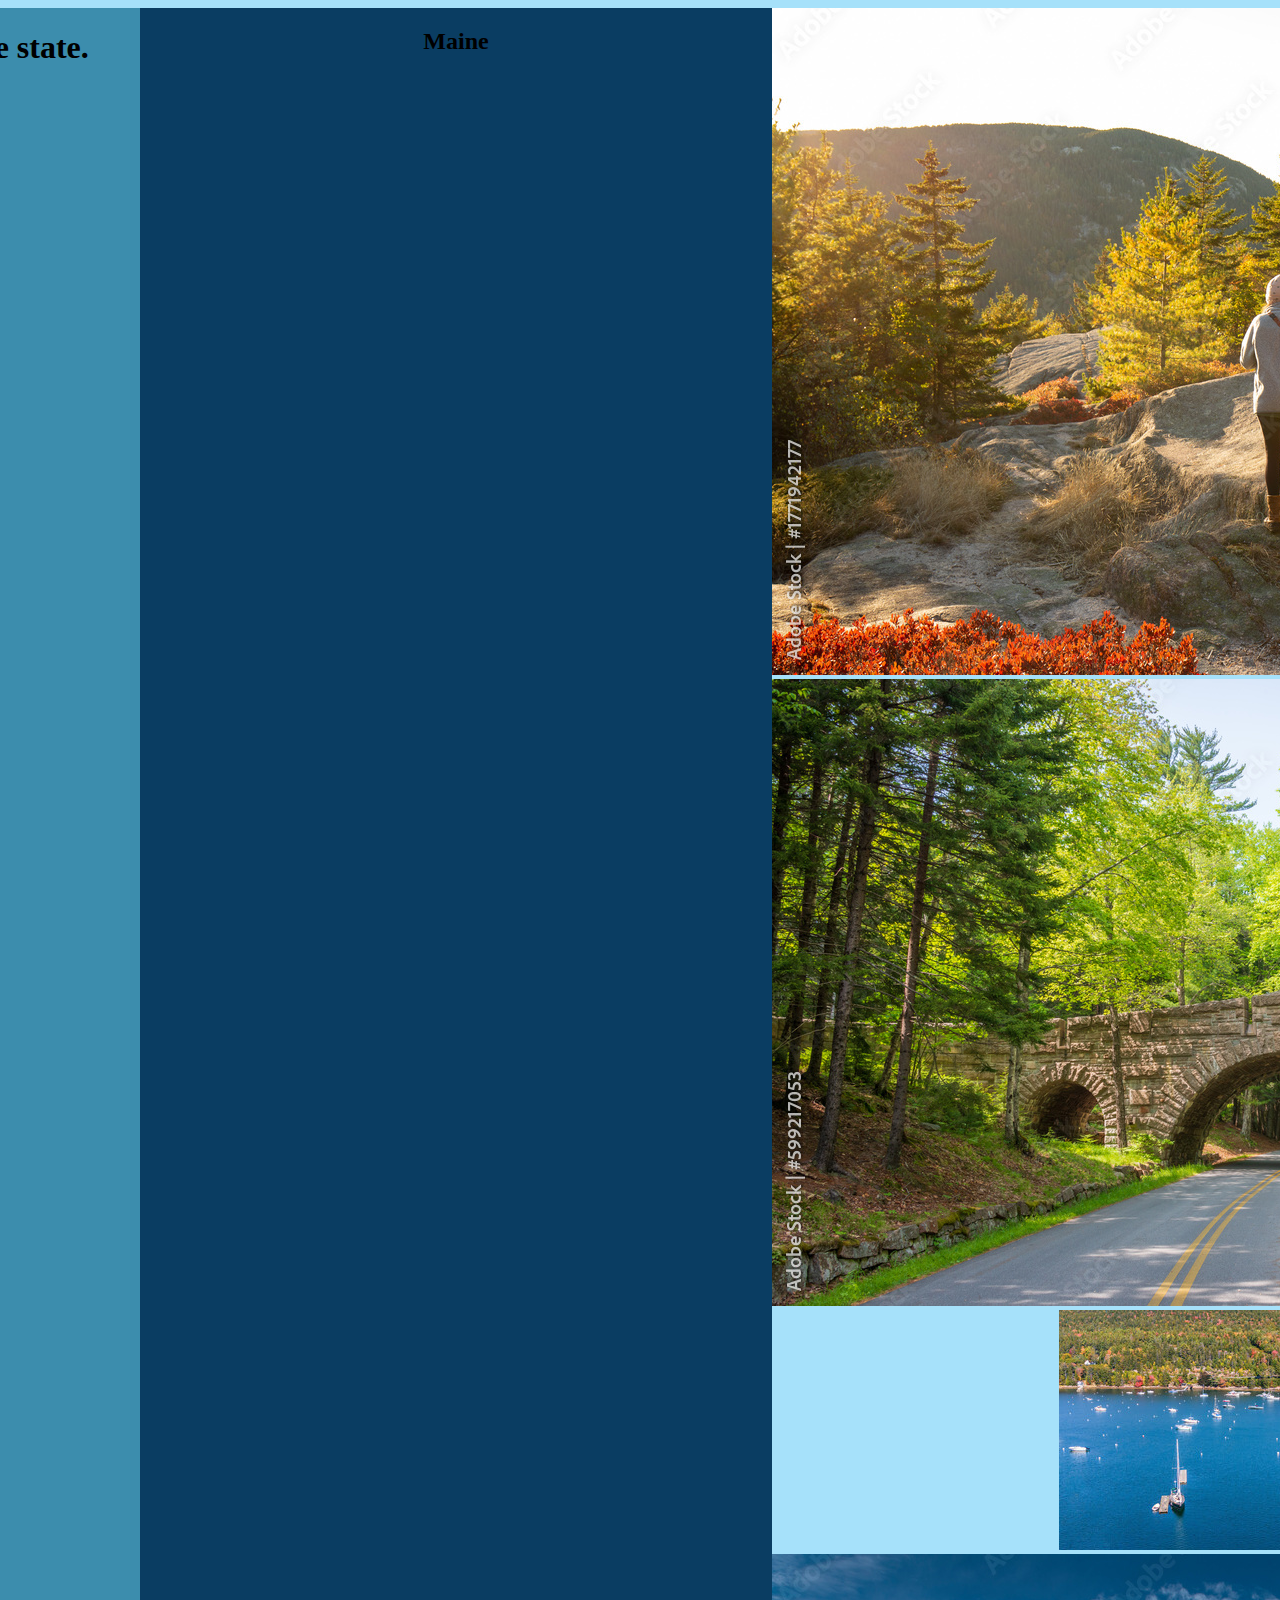
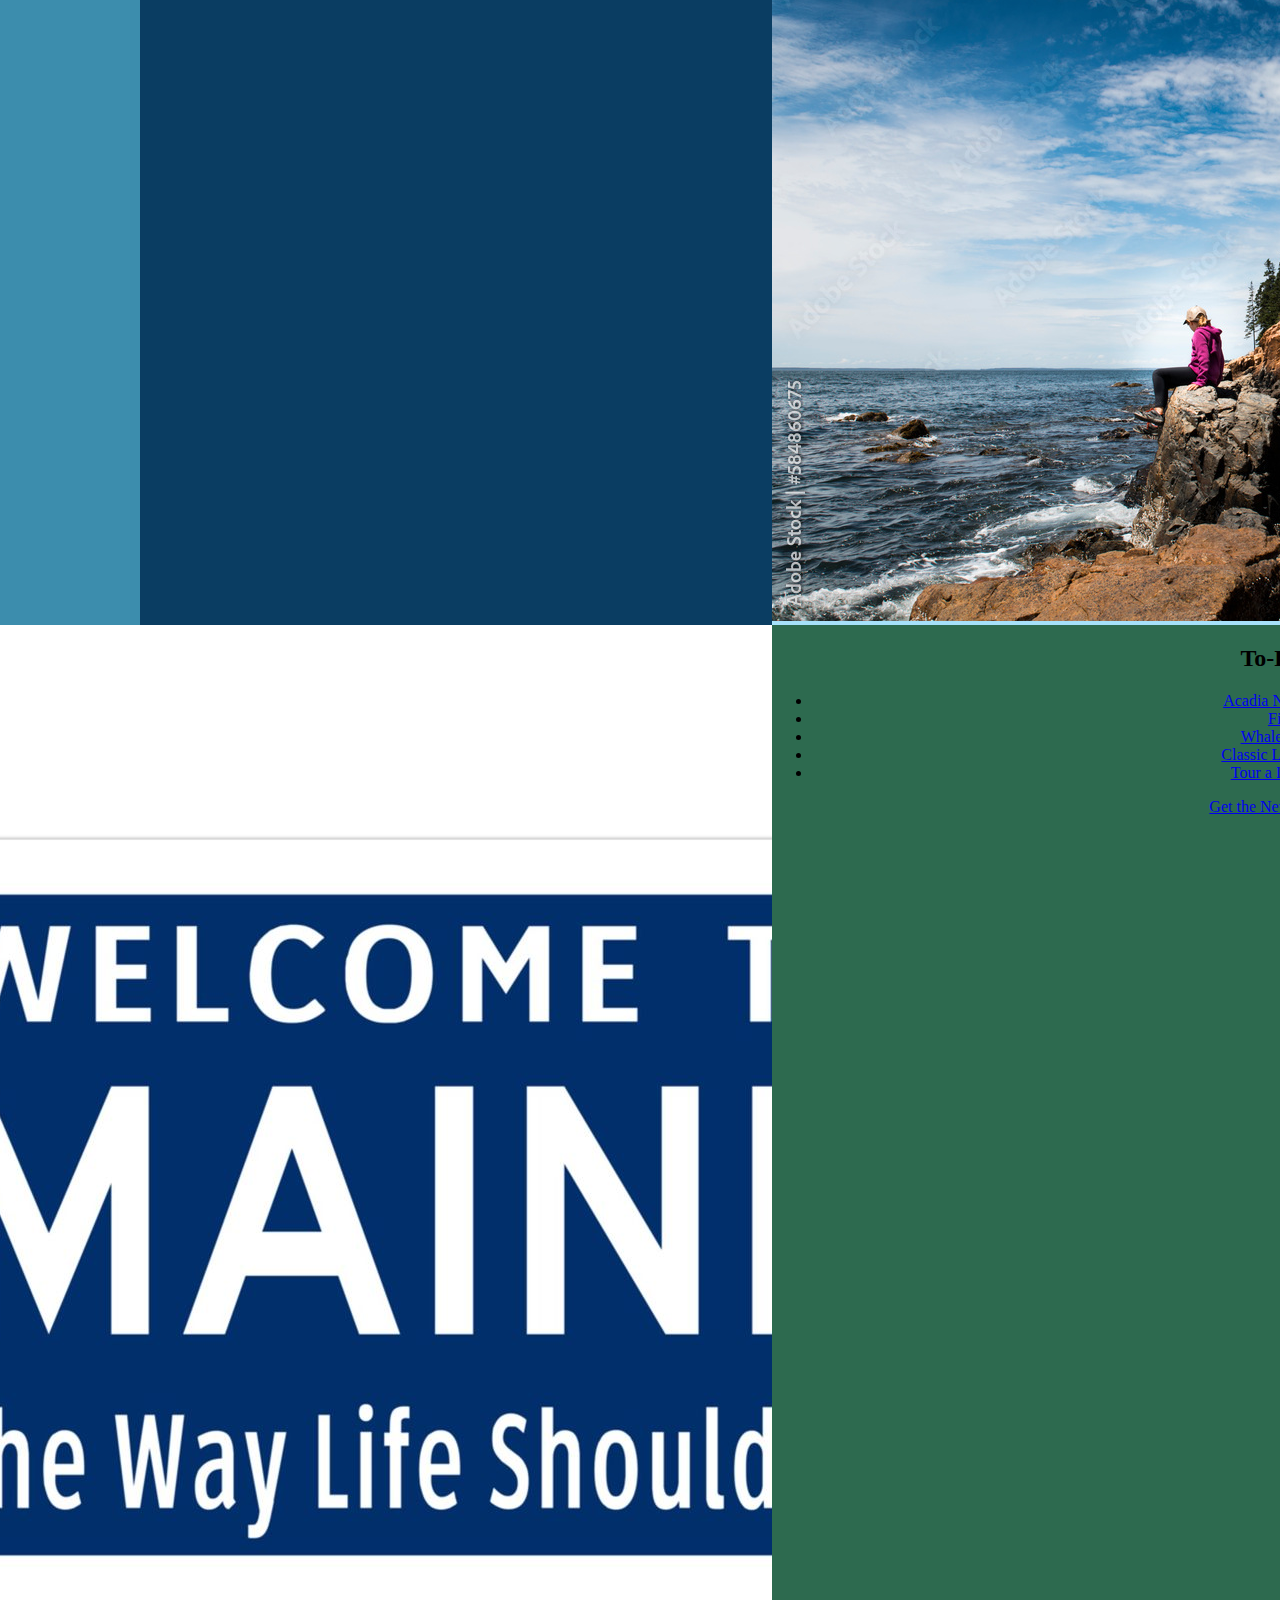
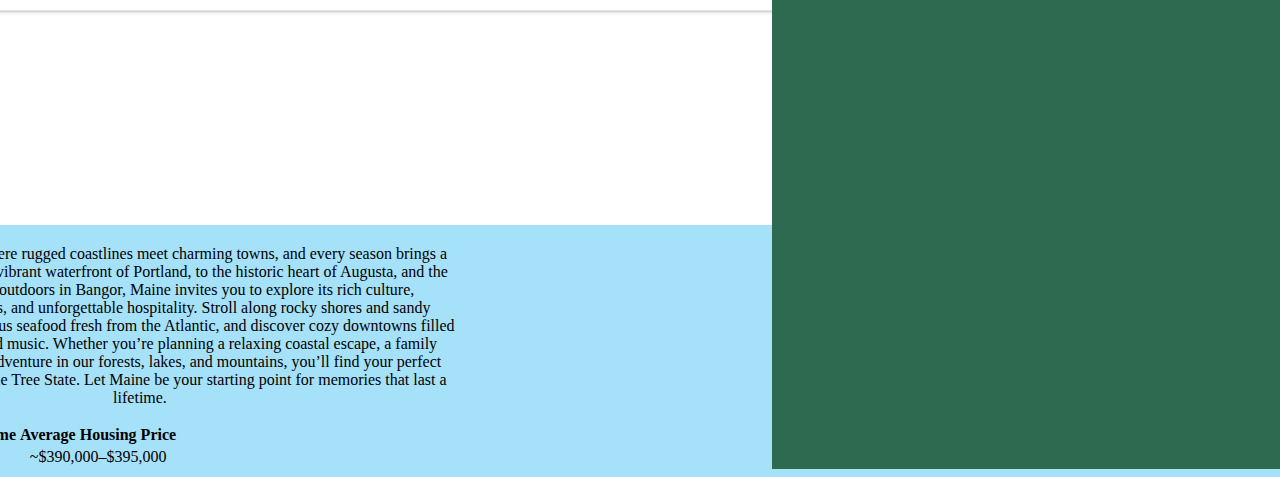
<file: index.html>
<!DOCTYPE html>
<html lang="en">
<head>
    <meta charset="UTF-8">
    <meta name="viewport" content="width=device-width, initial-scale=1.0">
    <title>The Maine Page</title>
    <link rel="stylesheet" href="styles.css">
</head>
<body>
    <!---Header-->
    <header>
        <div id="header">
            <h1>Welcome to Maine, the Pine Tree state.</h1>
        </div>
    </header>
    <!---Section-->
    <section>
            <div id="section">
                <h2>Maine</h2>
            </div>
    </section>
    <!---Image-banner-->
    <div class="img-banner">
        <img src="assets/cliff-hike.jpg">
        <img src="assets/oldbridge.jpg">
        <img src="assets/pier.jpg">
        <img src="assets/rockside-lighthouse.jpg">
    </div>

    <!---Nav-->
    <nav>
            <h2>Star Cities</h2>
            <ul class="nav-links">
                <li><a href="augusta.html">Augusta</a></li>
                <li><a href="portland.html">Portland</a></li>
                <li><a href="bangor.html">Bangor</a></li>
            </ul>
    </nav>
    <!---Content-->
    <div id="content">
        <div id="welcome-img">
            <img src="assets/welcome.jpg">
        </div>
        <p>Welcome to Maine — where rugged coastlines meet charming towns, and every season brings a new adventure. From the vibrant waterfront of Portland, to the historic heart of Augusta, and the gateway to the great outdoors in Bangor, Maine invites you to explore its rich culture, breathtaking landscapes, and unforgettable hospitality. Stroll along rocky shores and sandy beaches, savor world-famous seafood fresh from the Atlantic, and discover cozy downtowns filled with local shops, art, and music. Whether you’re planning a relaxing coastal escape, a family getaway, or an outdoor adventure in our forests, lakes, and mountains, you’ll find your perfect destination here in the Pine Tree State. Let Maine be your starting point for memories that last a lifetime.</p>

        <table>
            <thead>
                <tr>
                    <th>Population</th>
                    <th>Average Income</th>
                    <th>Average Housing Price</th>
                </tr>
            </thead>
            <tbody>
                <tr>
                    <td>~1,405,012</td>
                    <td>$71,773</td>
                    <td>~$390,000–$395,000</td>
                </tr>
            </tbody>

        </table>
    </div>

        <!---Aside--->
    <aside>
        <h2>To-Do</h2>
            <ul class="nav-links">
                <li><a href="https://www.nps.gov/acad/index.htm">Acadia National Park</a></li>
                <li><a href="https://www.visitaugusta.com/things-to-do/sports-and-outdoors/lakes-and-rivers/">Fishing</a></li>
                <li><a href="https://visitmaine.com/things-to-do/nature-outdoors/birding-wildlife-watching/whale-watching/?gad_source=1&gad_campaignid=16785867089&gbraid=0AAAAAohDb3O8a1fnlK-YMEF5KWE93Tfck&gclid=Cj0KCQiAr5nKBhCpARIsACa_NiOG9Fi21OysN6VpKa3gG6sSXJVAvvoWzgHpaHH3v2SZHCuoClWSTM0aAq0vEALw_wcB">WhaleWatching</a></li>
                <li><a href="https://www.mainelobsterbakeco.com/">Classic Lobster Bake!</a></li>
                <li><a href="https://portlandheadlight.com/">Tour a Lighthouse!</a></li>
            </ul>

            <div id="form-button"><a href="form.html">Get the Newsletter!</a></div>
    </aside>
    
</body>
</html>
</file>
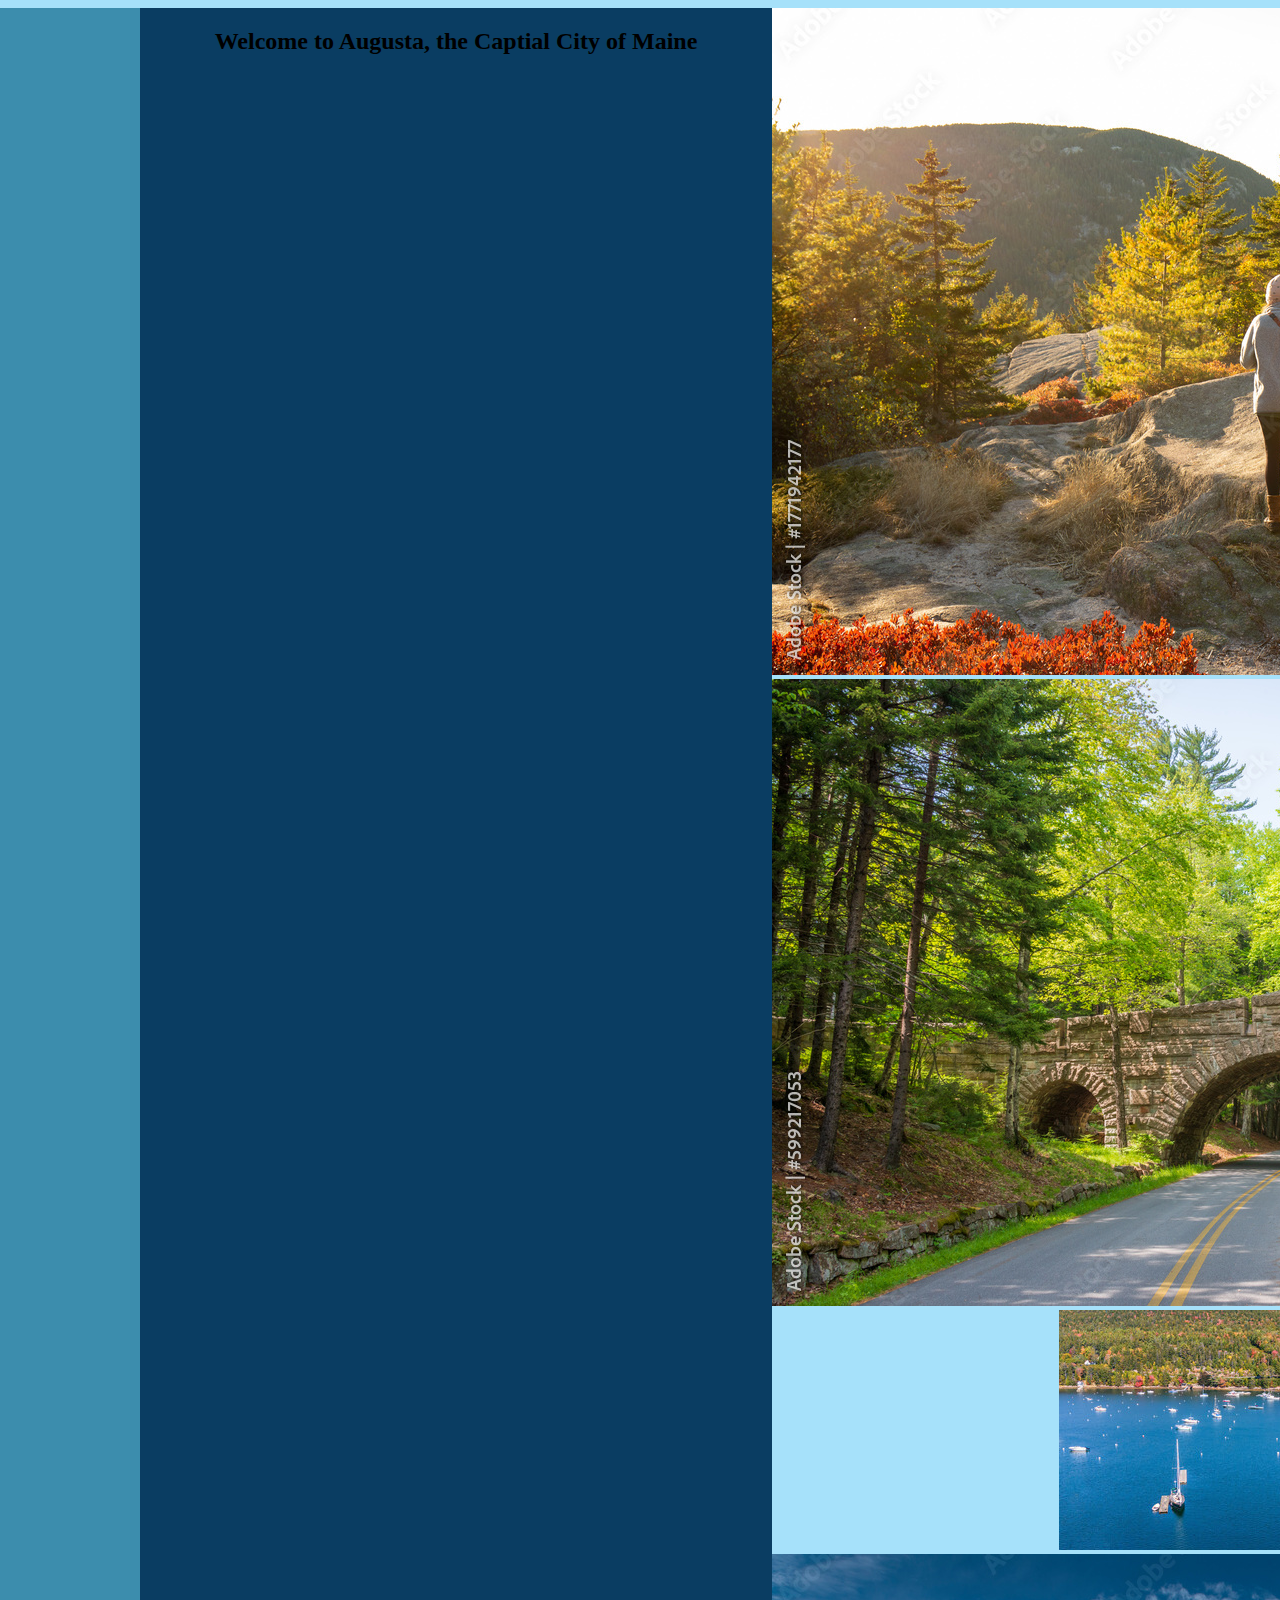
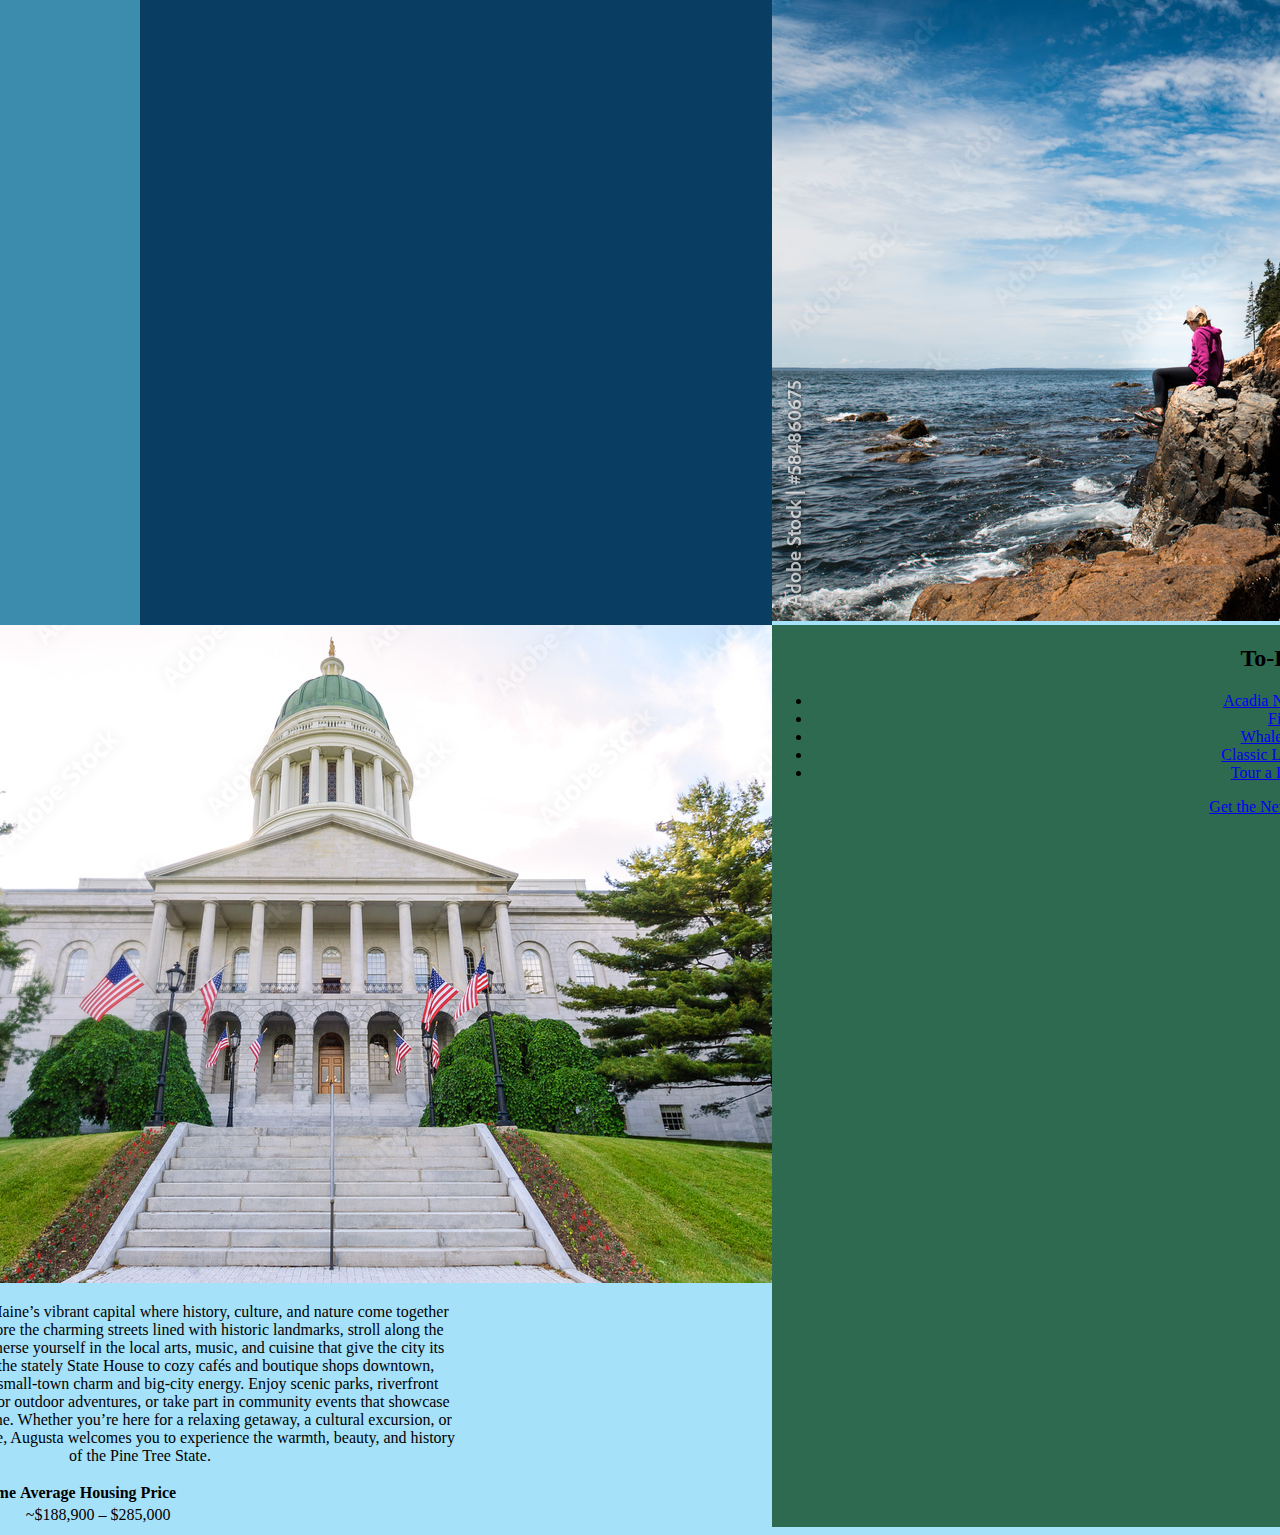
<file: augusta.html>
<!DOCTYPE html>
<html lang="en">
<head>
    <meta charset="UTF-8">
    <meta name="viewport" content="width=device-width, initial-scale=1.0">
    <title>Maine Augusta Page</title>
    <link rel="stylesheet" href="styles.css">
</head>
<body>
    <!---Header-->
    <header class ="inner-header">
        <div>
            <h1><a href="index.html">Welcome to Maine</a></h1>
        </div>
    </header>
    <!---Section-->
    <section class="inner-section">
            <div>
                <h2>Welcome to Augusta, the Captial City of Maine</h2>
            </div>
    </section>
    <!---Image-banner-->
    <div class="img-banner">
        <img src="assets/cliff-hike.jpg">
        <img src="assets/oldbridge.jpg">
        <img src="assets/pier.jpg">
        <img src="assets/rockside-lighthouse.jpg">
    </div>

    <!---Nav-->
    <nav>
            <h2>Star Cities</h2>
            <ul class="nav-links">
                <li><a href="augusta.html">Augusta</a></li>
                <li><a href="portland.html">Portland</a></li>
                <li><a href="bangor.html">Bangor</a></li>
            </ul>
    </nav>
    <!---Content-->
    <div id="content">
        <div id="welcome-img">
            <img src="assets/statehouse.jpg">
        </div>
        <p>Welcome to Augusta — Maine’s vibrant capital where history, culture, and nature come together in perfect harmony. Explore the charming streets lined with historic landmarks, stroll along the Kennebec River, and immerse yourself in the local arts, music, and cuisine that give the city its unique character. From the stately State House to cozy cafés and boutique shops downtown, Augusta offers a mix of small-town charm and big-city energy. Enjoy scenic parks, riverfront trails, and nearby forests for outdoor adventures, or take part in community events that showcase the heart and spirit of Maine. Whether you’re here for a relaxing getaway, a cultural excursion, or an active outdoor adventure, Augusta welcomes you to experience the warmth, beauty, and history of the Pine Tree State.</p>
        
        <table>
            <thead>
                <tr>
                    <th>Population</th>
                    <th>Average Income</th>
                    <th>Average Housing Price</th>
                </tr>
            </thead>
            <tbody>
                <tr>
                    <td>~18,899</td>
                    <td>$40,438</td>
                    <td>~$188,900 – $285,000</td>
                </tr>
            </tbody>

        </table>
    </div>

        <!---Aside--->
    <aside>
        <h2>To-Do</h2>
            <ul class="nav-links">
                <li><a href="https://www.nps.gov/acad/index.htm">Acadia National Park</a></li>
                <li><a href="https://www.visitaugusta.com/things-to-do/sports-and-outdoors/lakes-and-rivers/">Fishing</a></li>
                <li><a href="https://visitmaine.com/things-to-do/nature-outdoors/birding-wildlife-watching/whale-watching/?gad_source=1&gad_campaignid=16785867089&gbraid=0AAAAAohDb3O8a1fnlK-YMEF5KWE93Tfck&gclid=Cj0KCQiAr5nKBhCpARIsACa_NiOG9Fi21OysN6VpKa3gG6sSXJVAvvoWzgHpaHH3v2SZHCuoClWSTM0aAq0vEALw_wcB">WhaleWatching</a></li>
                <li><a href="https://www.mainelobsterbakeco.com/">Classic Lobster Bake!</a></li>
                <li><a href="https://portlandheadlight.com/">Tour a Lighthouse!</a></li>
            </ul>

                        <div id="form-button"><a href="form.html">Get the Newsletter!</a></div>
    </aside>
    
</body>
</html>
</file>
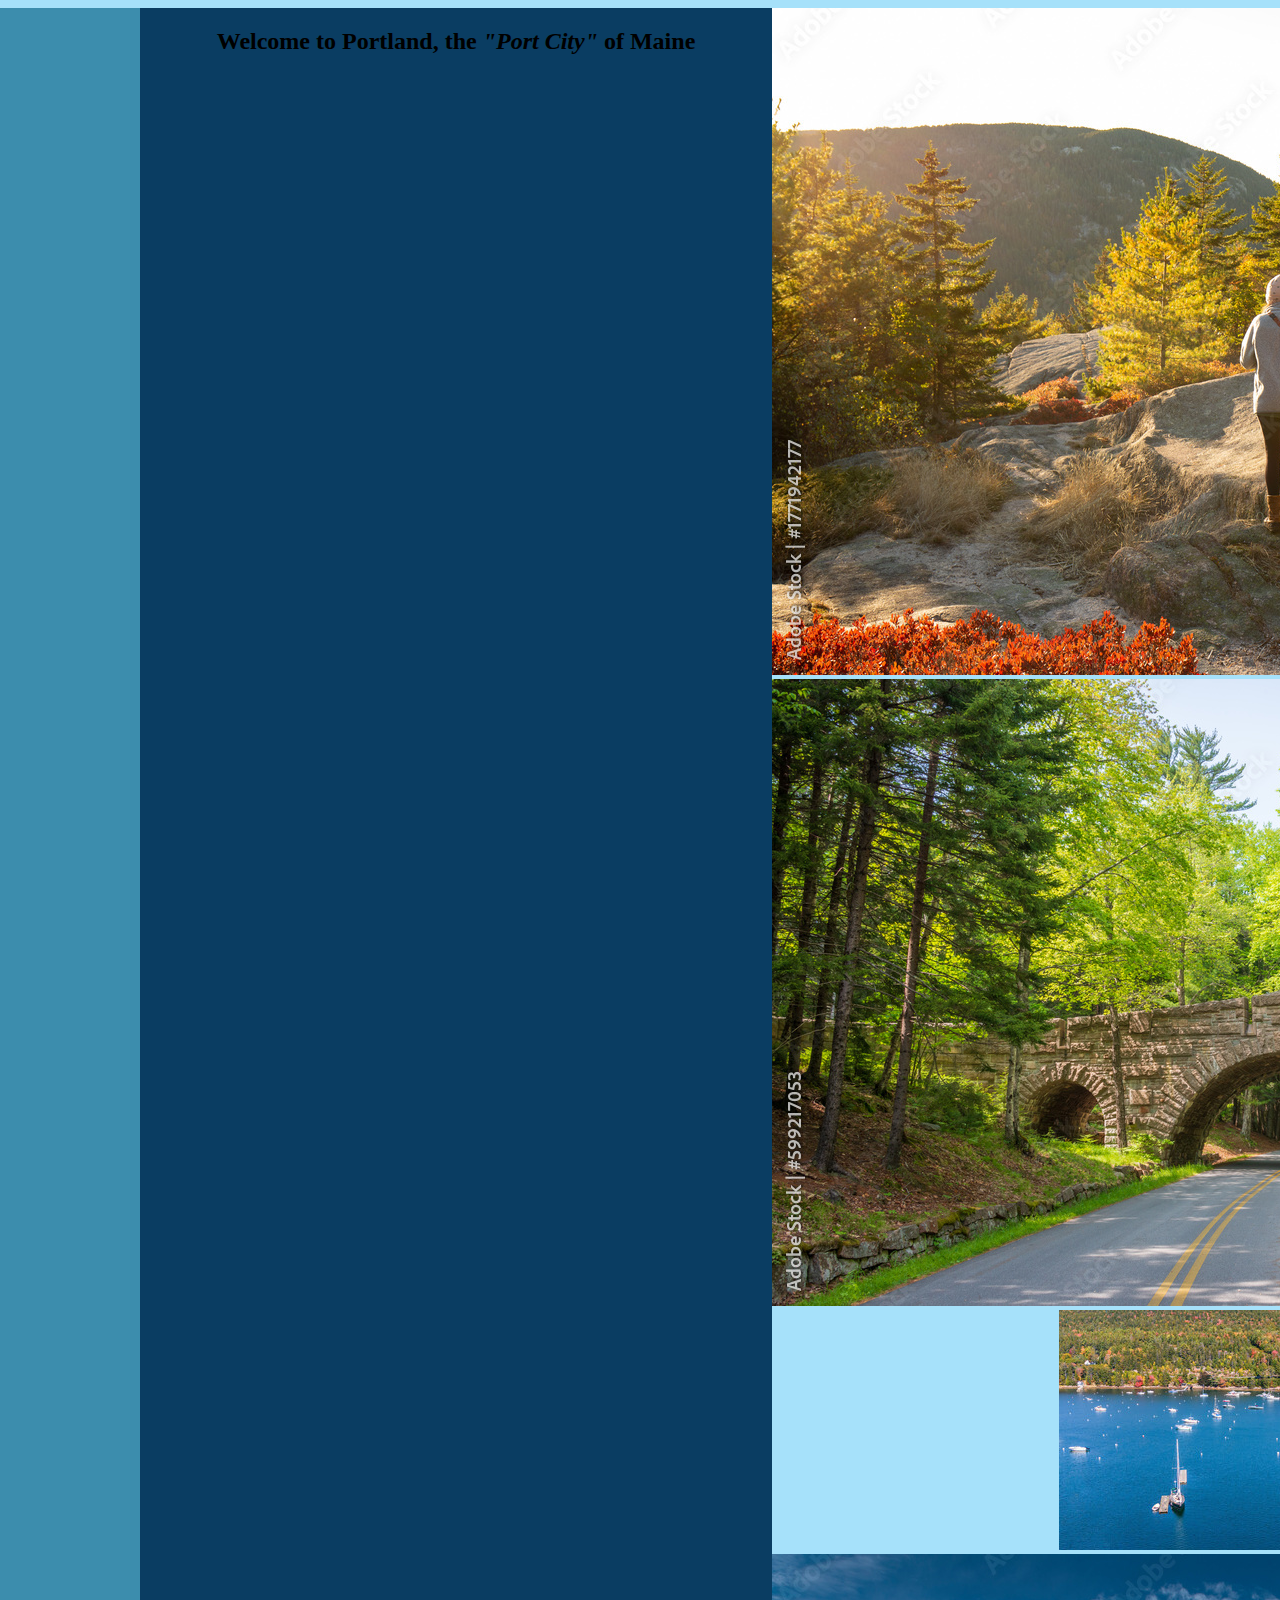
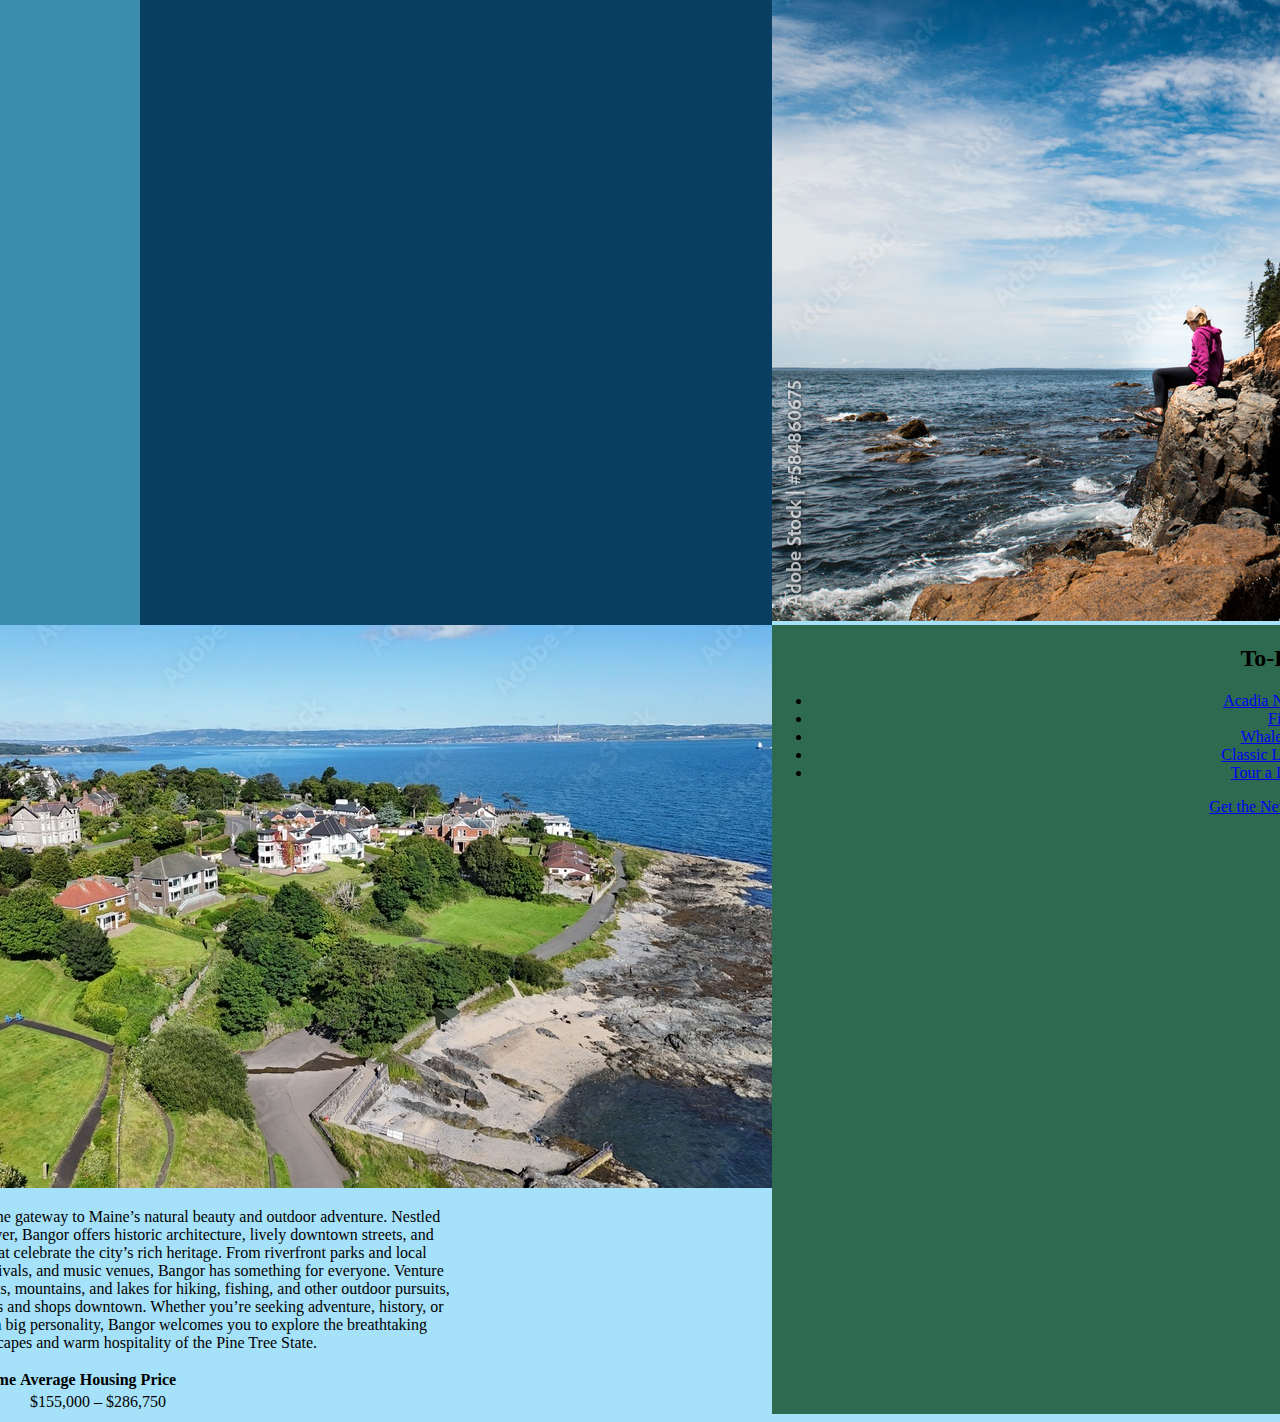
<file: bangor.html>
<!DOCTYPE html>
<html lang="en">
<head>
    <meta charset="UTF-8">
    <meta name="viewport" content="width=device-width, initial-scale=1.0">
    <title>Maine Augusta Page</title>
    <link rel="stylesheet" href="styles.css">
</head>
<body>
    <!---Header-->
    <header class ="inner-header">
        <div>
            <h1><a href="index.html">Welcome to Maine</a></h1>
        </div>
    </header>
    <!---Section-->
    <section class="inner-section">
            <div>
                <h2>Welcome to Portland, the <i>"Port City"</i> of Maine</h2>
            </div>
    </section>
    <!---Image-banner-->
    <div class="img-banner">
        <img src="assets/cliff-hike.jpg">
        <img src="assets/oldbridge.jpg">
        <img src="assets/pier.jpg">
        <img src="assets/rockside-lighthouse.jpg">
    </div>

    <!---Nav-->
    <nav>
            <h2>Star Cities</h2>
            <ul class="nav-links">
                <li><a href="augusta.html">Augusta</a></li>
                <li><a href="portland.html">Portland</a></li>
                <li><a href="bangor.html">Bangor</a></li>
            </ul>
    </nav>
    <!---Content-->
    <div id="content">
        <div id="welcome-img">
            <img src="assets/bangor-community.jpg">
        </div>
        <p>Welcome to Bangor — the gateway to Maine’s natural beauty and outdoor adventure. Nestled along the Penobscot River, Bangor offers historic architecture, lively downtown streets, and cultural experiences that celebrate the city’s rich heritage. From riverfront parks and local museums to theaters, festivals, and music venues, Bangor has something for everyone. Venture into the surrounding forests, mountains, and lakes for hiking, fishing, and other outdoor pursuits, or relax in charming cafés and shops downtown. Whether you’re seeking adventure, history, or small-town charm with big personality, Bangor welcomes you to explore the breathtaking landscapes and warm hospitality of the Pine Tree State.</p>
        
        <table>
            <thead>
                <tr>
                    <th>Population</th>
                    <th>Average Income</th>
                    <th>Average Housing Price</th>
                </tr>
            </thead>
            <tbody>
                <tr>
                    <td>~32,446</td>
                    <td>$58,096</td>
                    <td>$155,000 – $286,750</td>
                </tr>
            </tbody>

        </table>
    </div>

        <!---Aside--->
    <aside>
        <h2>To-Do</h2>
            <ul class="nav-links">
                <li><a href="https://www.nps.gov/acad/index.htm">Acadia National Park</a></li>
                <li><a href="https://www.visitaugusta.com/things-to-do/sports-and-outdoors/lakes-and-rivers/">Fishing</a></li>
                <li><a href="https://visitmaine.com/things-to-do/nature-outdoors/birding-wildlife-watching/whale-watching/?gad_source=1&gad_campaignid=16785867089&gbraid=0AAAAAohDb3O8a1fnlK-YMEF5KWE93Tfck&gclid=Cj0KCQiAr5nKBhCpARIsACa_NiOG9Fi21OysN6VpKa3gG6sSXJVAvvoWzgHpaHH3v2SZHCuoClWSTM0aAq0vEALw_wcB">WhaleWatching</a></li>
                <li><a href="https://www.mainelobsterbakeco.com/">Classic Lobster Bake!</a></li>
                <li><a href="https://portlandheadlight.com/">Tour a Lighthouse!</a></li>
            </ul>

                        <div id="form-button"><a href="form.html">Get the Newsletter!</a></div>
    </aside>
    
</body>
</html>
</file>
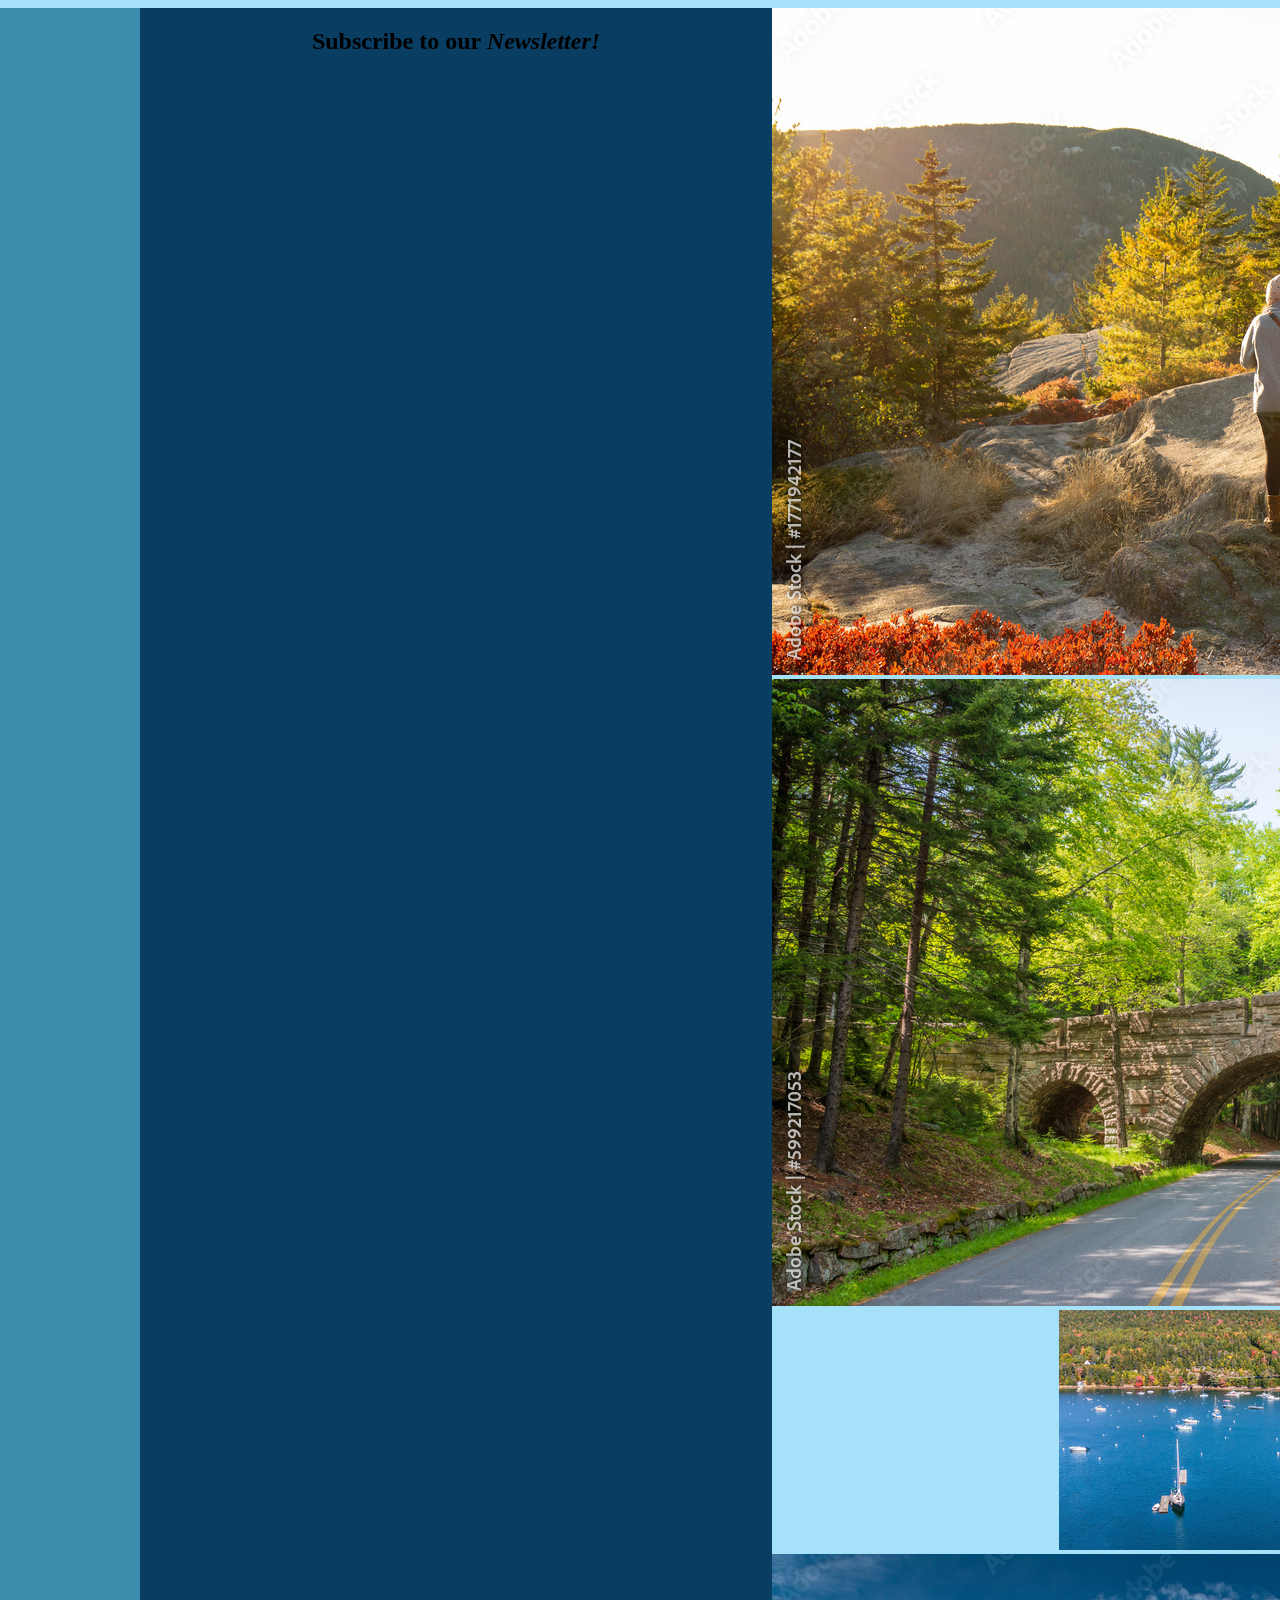
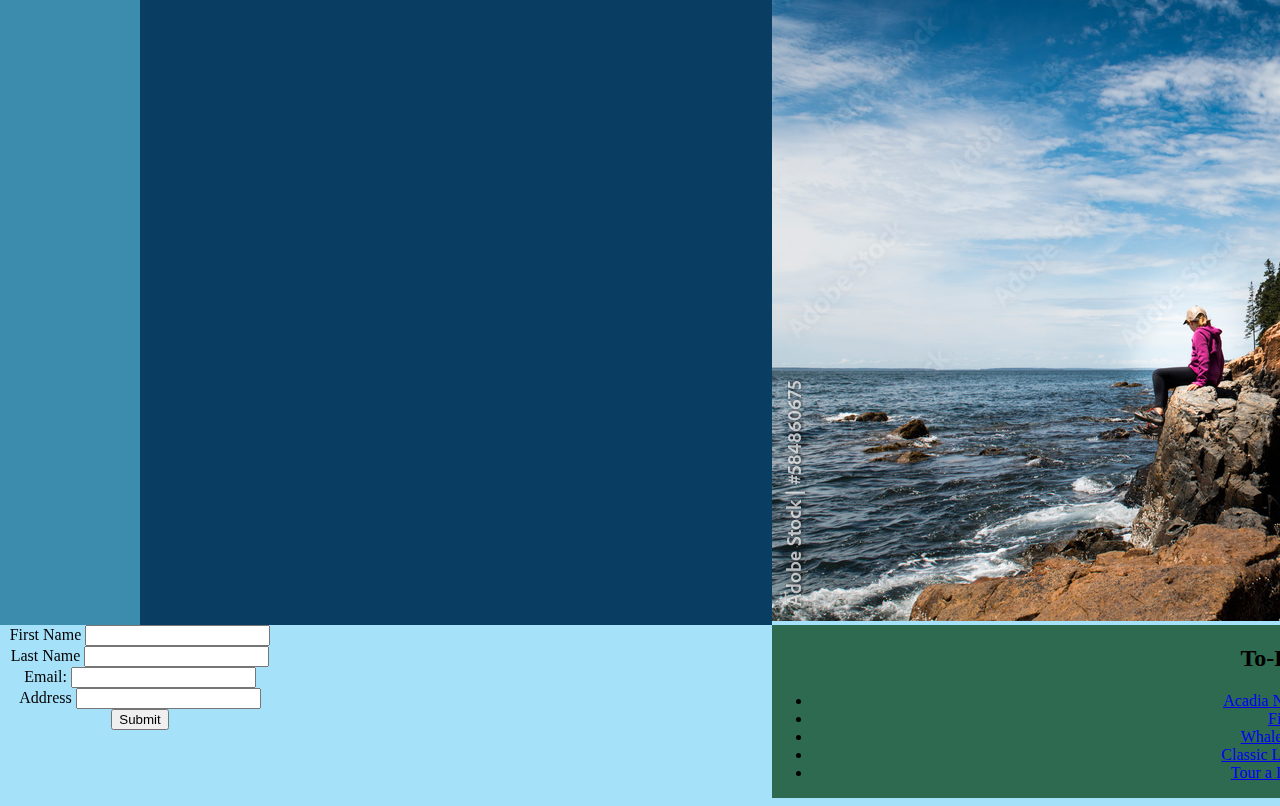
<file: form.html>
<!DOCTYPE html>
<html lang="en">
<head>
    <meta charset="UTF-8">
    <meta name="viewport" content="width=device-width, initial-scale=1.0">
    <title>Maine Augusta Page</title>
    <link rel="stylesheet" href="styles.css">
</head>
<body>
    <!---Header-->
    <header class ="inner-header">
        <div>
            <h1><a href="index.html">Welcome to Maine</a></h1>
        </div>
    </header>
    <!---Section-->
    <section class="inner-section">
            <div>
                <h2>Subscribe to our <i>Newsletter!</i></h2>
            </div>
    </section>
    <!---Image-banner-->
    <div class="img-banner">
        <img src="assets/cliff-hike.jpg">
        <img src="assets/oldbridge.jpg">
        <img src="assets/pier.jpg">
        <img src="assets/rockside-lighthouse.jpg">
    </div>

    <!---Nav-->
    <nav>
            <h2>Star Cities</h2>
            <ul class="nav-links">
                <li><a href="augusta.html">Augusta</a></li>
                <li><a href="portland.html">Portland</a></li>
                <li><a href="bangor.html">Bangor</a></li>
            </ul>
    </nav>
    <!---Content-->
    <div id="content">
        <form id="newsletter">
            <label for="firstName">First Name</label>
            <input type="text" id="firstName"><br>

            <label for="lastName">Last Name</label>
            <input type="text" id="lastName"><br>

            <label for="emailAddress">Email:</label>
            <input type="email" id="emailAddress"><br>

            <label for="address">Address</label>
            <input type="text" id="address"><br>

            <input type="submit">
        </form>
    </div>

        <!---Aside--->
    <aside>
        <h2>To-Do</h2>
            <ul class="nav-links">
                <li><a href="https://www.nps.gov/acad/index.htm">Acadia National Park</a></li>
                <li><a href="https://www.visitaugusta.com/things-to-do/sports-and-outdoors/lakes-and-rivers/">Fishing</a></li>
                <li><a href="https://visitmaine.com/things-to-do/nature-outdoors/birding-wildlife-watching/whale-watching/?gad_source=1&gad_campaignid=16785867089&gbraid=0AAAAAohDb3O8a1fnlK-YMEF5KWE93Tfck&gclid=Cj0KCQiAr5nKBhCpARIsACa_NiOG9Fi21OysN6VpKa3gG6sSXJVAvvoWzgHpaHH3v2SZHCuoClWSTM0aAq0vEALw_wcB">WhaleWatching</a></li>
                <li><a href="https://www.mainelobsterbakeco.com/">Classic Lobster Bake!</a></li>
                <li><a href="https://portlandheadlight.com/">Tour a Lighthouse!</a></li>
            </ul>

    </aside>
    
</body>
</html>
</file>
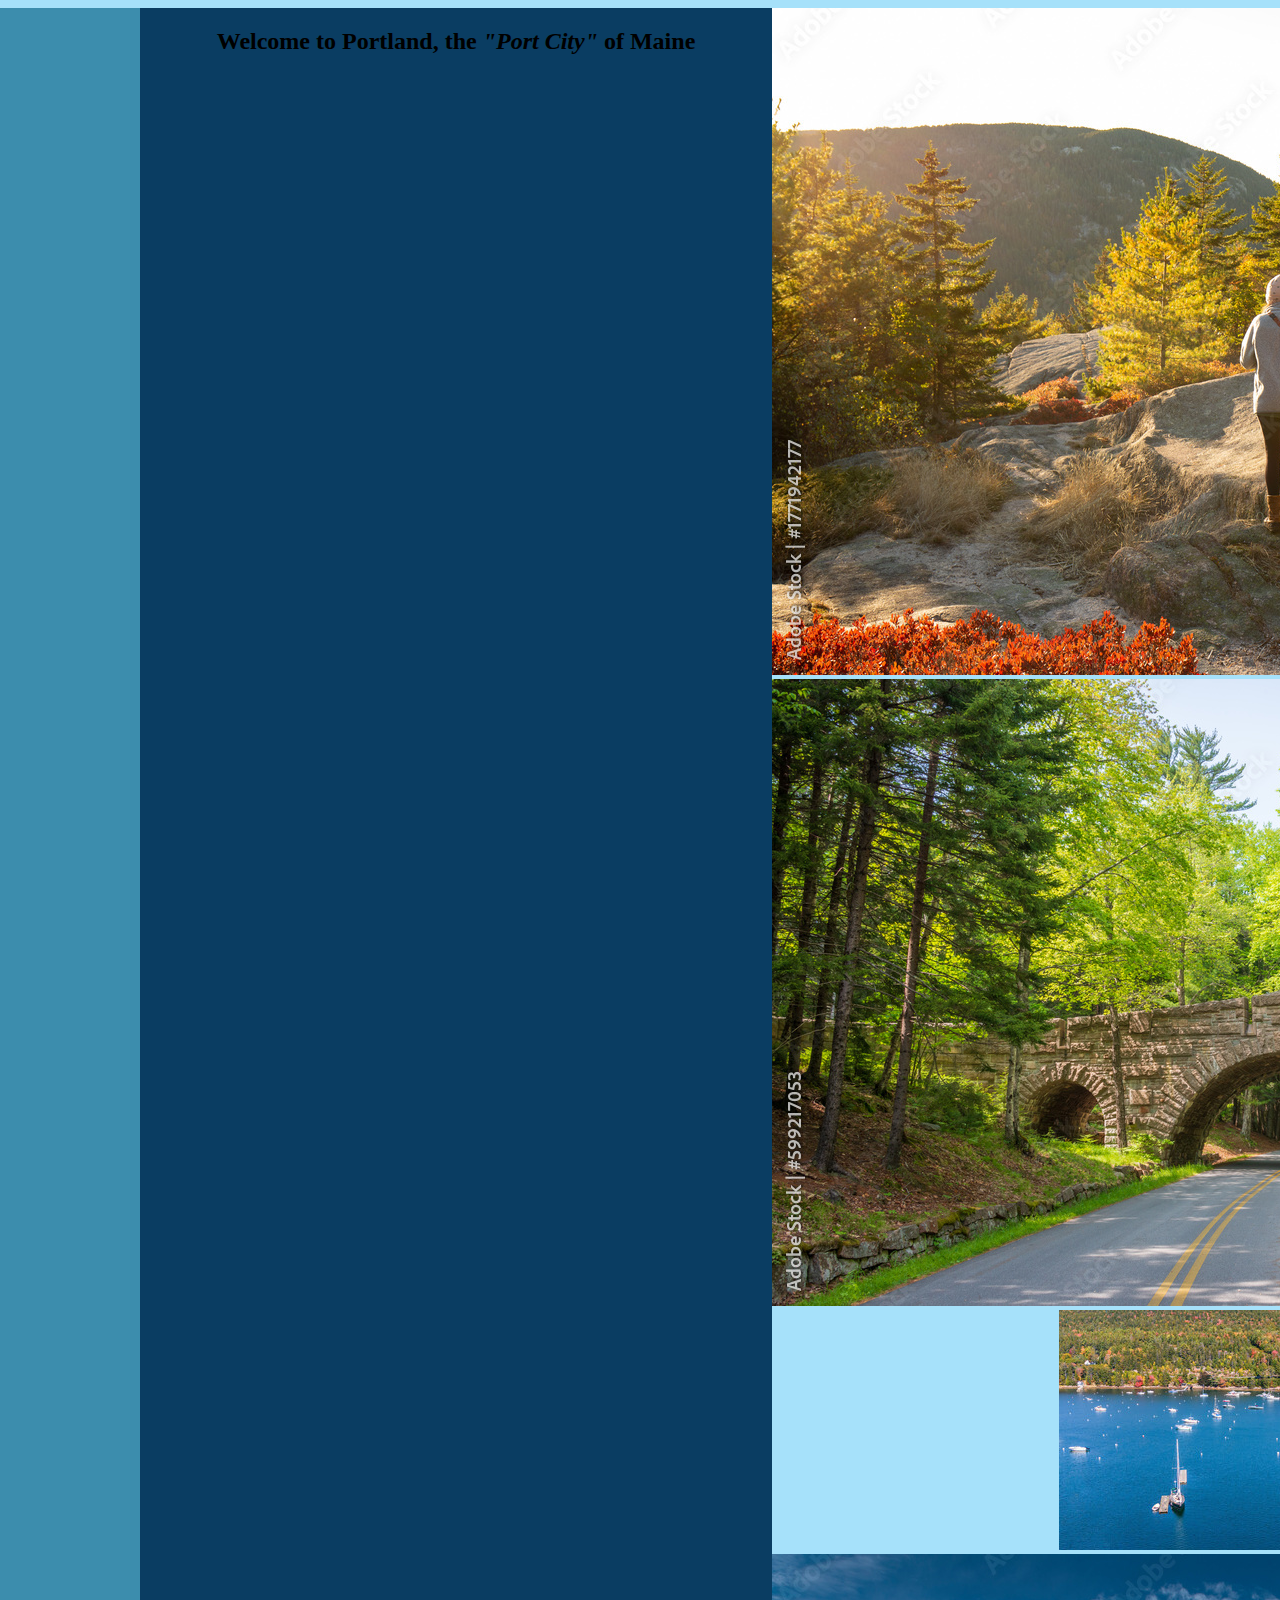
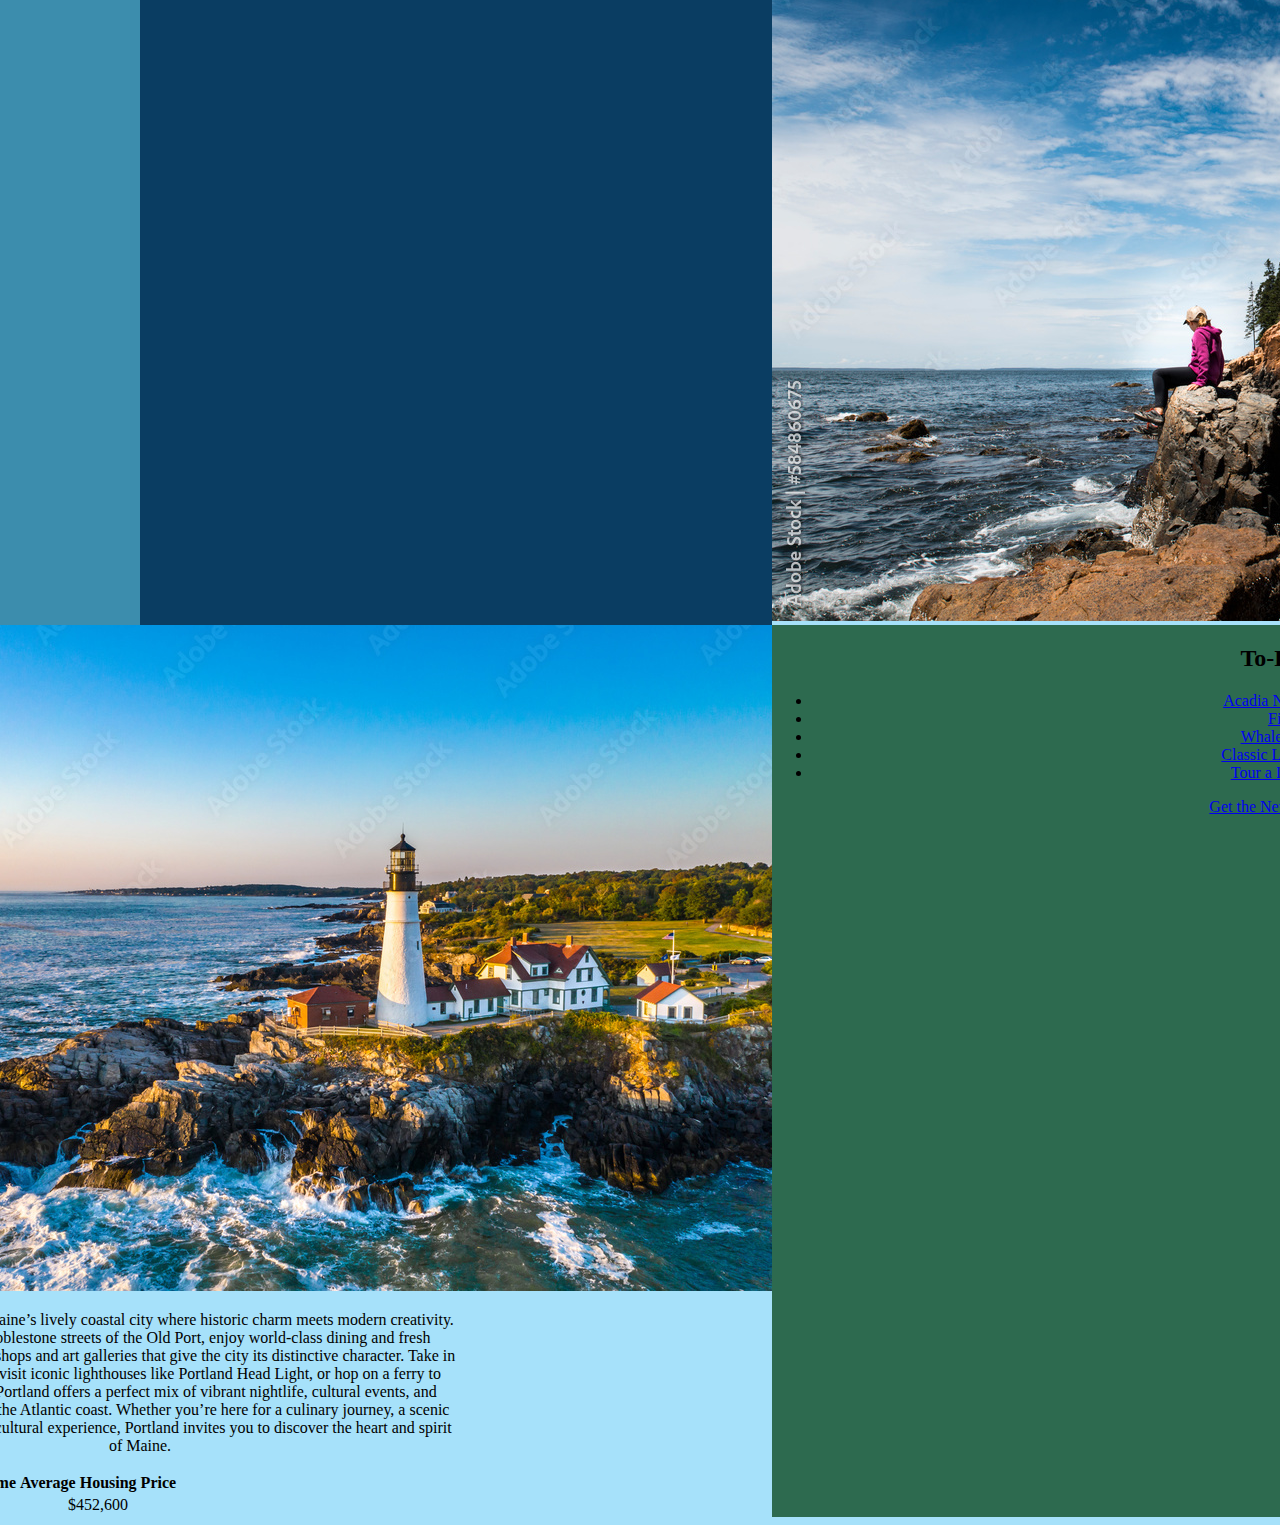
<file: portland.html>
<!DOCTYPE html>
<html lang="en">
<head>
    <meta charset="UTF-8">
    <meta name="viewport" content="width=device-width, initial-scale=1.0">
    <title>Maine Augusta Page</title>
    <link rel="stylesheet" href="styles.css">
</head>
<body>
    <!---Header-->
    <header class ="inner-header">
        <div>
            <h1><a href="index.html">Welcome to Maine</a></h1>
        </div>
    </header>
    <!---Section-->
    <section class="inner-section">
            <div>
                <h2>Welcome to Portland, the <i>"Port City"</i> of Maine</h2>
            </div>
    </section>
    <!---Image-banner-->
    <div class="img-banner">
        <img src="assets/cliff-hike.jpg">
        <img src="assets/oldbridge.jpg">
        <img src="assets/pier.jpg">
        <img src="assets/rockside-lighthouse.jpg">
    </div>

    <!---Nav-->
    <nav>
            <h2>Star Cities</h2>
            <ul class="nav-links">
                <li><a href="augusta.html">Augusta</a></li>
                <li><a href="portland.html">Portland</a></li>
                <li><a href="bangor.html">Bangor</a></li>
            </ul>
    </nav>
    <!---Content-->
    <div id="content">
        <div id="welcome-img">
            <img src="assets/portland-lighthouse.jpg">
        </div>
        <p>Welcome to Portland — Maine’s lively coastal city where historic charm meets modern creativity. Wander through the cobblestone streets of the Old Port, enjoy world-class dining and fresh seafood, and browse local shops and art galleries that give the city its distinctive character. Take in scenic waterfront views, visit iconic lighthouses like Portland Head Light, or hop on a ferry to explore nearby islands. Portland offers a perfect mix of vibrant nightlife, cultural events, and outdoor adventures along the Atlantic coast. Whether you’re here for a culinary journey, a scenic stroll, or an unforgettable cultural experience, Portland invites you to discover the heart and spirit of Maine.</p>
        
        <table>
            <thead>
                <tr>
                    <th>Population</th>
                    <th>Average Income</th>
                    <th>Average Housing Price</th>
                </tr>
            </thead>
            <tbody>
                <tr>
                    <td>~68,408</td>
                    <td>$76,174</td>
                    <td>$452,600</td>
                </tr>
            </tbody>

        </table>
    </div>

        <!---Aside--->
    <aside>
        <h2>To-Do</h2>
            <ul class="nav-links">
                <li><a href="https://www.nps.gov/acad/index.htm">Acadia National Park</a></li>
                <li><a href="https://www.visitaugusta.com/things-to-do/sports-and-outdoors/lakes-and-rivers/">Fishing</a></li>
                <li><a href="https://visitmaine.com/things-to-do/nature-outdoors/birding-wildlife-watching/whale-watching/?gad_source=1&gad_campaignid=16785867089&gbraid=0AAAAAohDb3O8a1fnlK-YMEF5KWE93Tfck&gclid=Cj0KCQiAr5nKBhCpARIsACa_NiOG9Fi21OysN6VpKa3gG6sSXJVAvvoWzgHpaHH3v2SZHCuoClWSTM0aAq0vEALw_wcB">WhaleWatching</a></li>
                <li><a href="https://www.mainelobsterbakeco.com/">Classic Lobster Bake!</a></li>
                <li><a href="https://portlandheadlight.com/">Tour a Lighthouse!</a></li>
            </ul>

                        <div id="form-button"><a href="form.html">Get the Newsletter!</a></div>
    </aside>
    
</body>
</html>
</file>
<file: styles.css>
/* Constants*/

:root {
    --NAVY-BLUE: #0A3D62;
    --OCEAN-BLUE: #3C8DAD;
    --SEAFOAM: #A6E1FA;
    --LOBSTER-RED: #C0392B;
    --PINE-GREEN:#1B4332;
    --MOSS-GREEN: #2D6A4F;
    --GRANITE-GRAY:#6C757D;
}

body {
    background-color: var(--SEAFOAM);
    display: grid;
    grid-template-columns: 25% 25% 25% 25%;
    grid-template-rows: auto auto;
    text-align: center;
    justify-content: center;
}


header {
    background-color: var(--OCEAN-BLUE);
    grid-column: span 2;
}

section {
    background-color: var(--NAVY-BLUE);
    grid-column: span 2;
}

nav {
    background-color: var(--LOBSTER-RED);
}

aside {
    background-color: var(--MOSS-GREEN);
    grid-column: 5/5;
}

#content {
    grid-column: 2/4;
}

.nav-link {
    list-style: none;
    padding:0;
}
</file>
